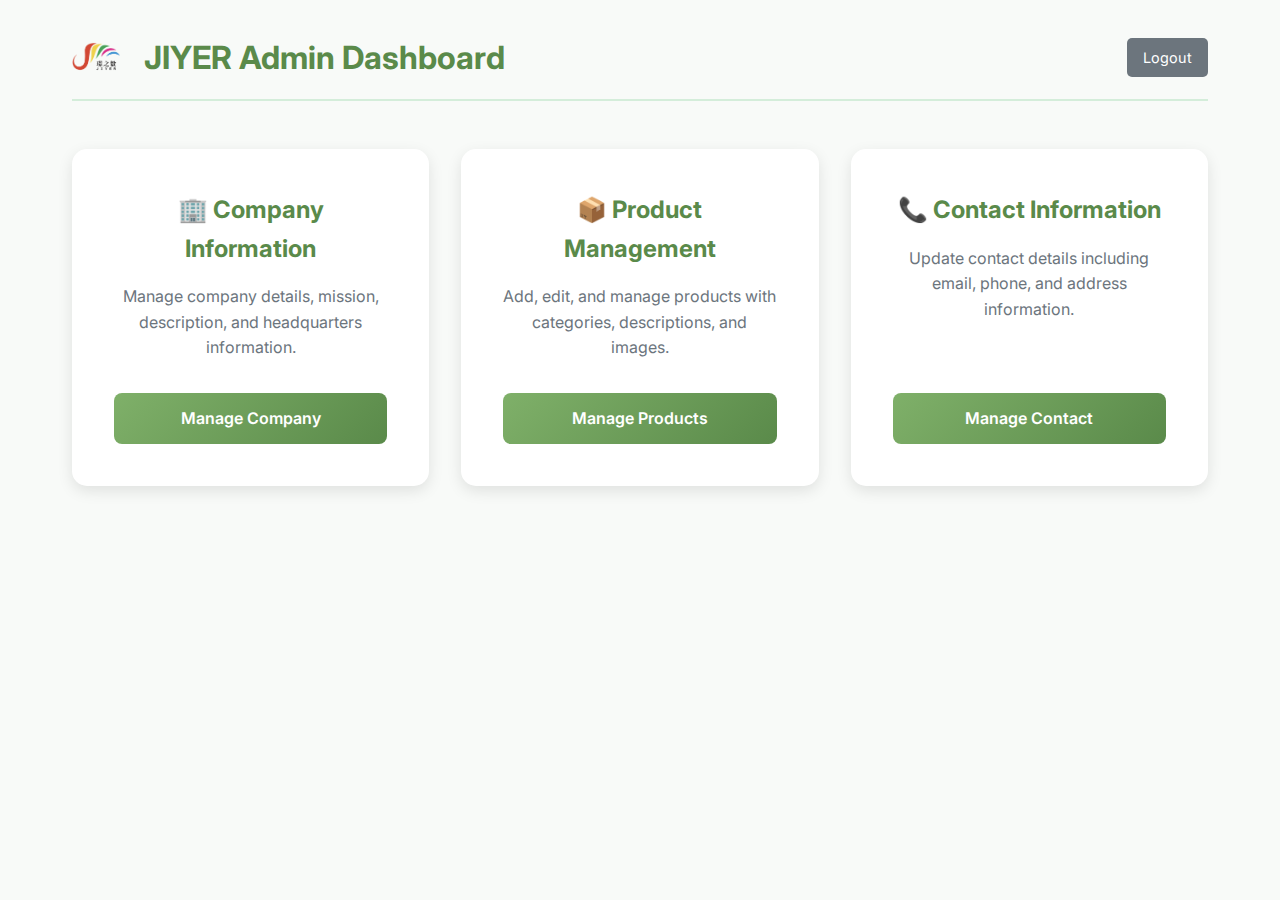
<file: templates/manage.html>
<!DOCTYPE html>
<html lang="en">
<head>
    <meta charset="UTF-8">
    <meta name="viewport" content="width=device-width, initial-scale=1.0">
    <title>JIYER Admin - Dashboard</title>
    <link rel="icon" type="image/png" href="/static/images/logo.png">
    <link href="https://fonts.googleapis.com/css2?family=Inter:wght@300;400;500;600;700&display=swap" rel="stylesheet">
    <link rel="stylesheet" href="/static/css/styles.css">
    <style>
        .admin-container {
            max-width: 1200px;
            margin: 0 auto;
            padding: 2rem;
        }
        
        .admin-header {
            display: flex;
            justify-content: space-between;
            align-items: center;
            margin-bottom: 3rem;
            padding-bottom: 1rem;
            border-bottom: 2px solid var(--lighter-green);
        }
        
        .admin-header h1 {
            color: var(--dark-green);
            margin: 0;
            display: flex;
            align-items: center;
            gap: 1rem;
        }
        
        .logout-btn {
            background: var(--gray);
            color: var(--white);
            padding: 0.5rem 1rem;
            border: none;
            border-radius: 5px;
            text-decoration: none;
            font-size: 0.9rem;
            transition: all 0.3s ease;
        }
        
        .logout-btn:hover {
            background: var(--dark-gray);
            transform: translateY(-2px);
        }
        
        .dashboard-grid {
            display: grid;
            grid-template-columns: repeat(auto-fit, minmax(350px, 1fr));
            gap: 2rem;
        }
        
        .dashboard-card {
            background: var(--white);
            padding: 2.5rem;
            border-radius: 15px;
            box-shadow: 0 5px 15px var(--shadow);
            text-align: center;
            transition: all 0.3s ease;
            cursor: pointer;
            border: 2px solid transparent;
            text-decoration: none;
            color: inherit;
            display: flex;
            flex-direction: column;
            height: 100%;
        }
        
        .dashboard-card:hover {
            transform: translateY(-5px);
            box-shadow: 0 10px 25px var(--shadow);
            border-color: var(--primary-green);
        }
        
        .dashboard-card h2 {
            color: var(--dark-green);
            margin-bottom: 1rem;
            display: flex;
            align-items: center;
            justify-content: center;
            gap: 0.5rem;
            font-size: 1.5rem;
        }
        
        .dashboard-card p {
            color: var(--gray);
            margin-bottom: 2rem;
            line-height: 1.6;
            flex: 1;
        }
        
        .dashboard-btn {
            background: linear-gradient(135deg, var(--primary-green), var(--dark-green));
            color: var(--white);
            padding: 0.8rem 2rem;
            border: none;
            border-radius: 8px;
            font-weight: 600;
            cursor: pointer;
            transition: all 0.3s ease;
            text-decoration: none;
            display: inline-block;
            margin-top: auto;
        }
        
        .dashboard-btn:hover {
            transform: translateY(-2px);
            box-shadow: 0 5px 15px var(--shadow);
        }
        
        @media (max-width: 768px) {
            .dashboard-grid {
                grid-template-columns: 1fr;
            }
            
            .admin-header {
                flex-direction: column;
                gap: 1rem;
                text-align: center;
            }
        }
    </style>
</head>
<body>
    <div class="admin-container">
        <div class="admin-header">
            <h1>
                <img src="/static/images/logo.png" alt="JIYER" style="height: 32px; width: auto; margin-right: 8px; vertical-align: middle; background: transparent;">
                JIYER Admin Dashboard
            </h1>
            <a href="/logout" class="logout-btn">Logout</a>
        </div>
        
        <div class="dashboard-grid">
            <!-- Company Information Card -->
            <a href="/manage/company" class="dashboard-card">
                <h2>🏢 Company Information</h2>
                <p>Manage company details, mission, description, and headquarters information.</p>
                <span class="dashboard-btn">Manage Company</span>
            </a>

            <!-- Product Management Card -->
            <a href="/manage/products" class="dashboard-card">
                <h2>📦 Product Management</h2>
                <p>Add, edit, and manage products with categories, descriptions, and images.</p>
                <span class="dashboard-btn">Manage Products</span>
            </a>

            <!-- Contact Information Card -->
            <a href="/manage/contact" class="dashboard-card">
                <h2>📞 Contact Information</h2>
                <p>Update contact details including email, phone, and address information.</p>
                <span class="dashboard-btn">Manage Contact</span>
            </a>
        </div>
    </div>
</body>
</html>
</file>
<file: static/css/styles.css>
/* Environmental Theme - Light Green Color Palette */
:root {
    --primary-green: #7fb069;
    --light-green: #a8d5ba;
    --lighter-green: #d4edda;
    --dark-green: #5a8a4a;
    --accent-green: #90ee90;
    --white: #ffffff;
    --light-gray: #f8faf8;
    --gray: #6c757d;
    --dark-gray: #343a40;
    --shadow: rgba(0, 0, 0, 0.1);
}

* {
    margin: 0;
    padding: 0;
    box-sizing: border-box;
}

body {
    font-family: 'Inter', sans-serif;
    background-color: var(--light-gray);
    color: var(--dark-gray);
    line-height: 1.6;
}

/* Navigation */
.navbar {
    background: linear-gradient(135deg, var(--primary-green), var(--dark-green));
    padding: 1rem 0;
    box-shadow: 0 2px 10px var(--shadow);
    position: fixed;
    top: 0;
    width: 100%;
    z-index: 1000;
}

.nav-container {
    max-width: 1200px;
    margin: 0 auto;
    padding: 0 2rem;
    display: flex;
    justify-content: space-between;
    align-items: center;
}

.logo {
    font-size: 1.8rem;
    font-weight: 700;
    color: var(--white);
    text-decoration: none;
    display: flex;
    align-items: center;
    gap: 0.5rem;
}

.logo-img {
    height: 40px;
    width: auto;
    /* Colorful logo with transparent background */
}

.footer-logo {
    height: 24px;
    width: auto;
    margin-right: 0.5rem;
    vertical-align: middle;
    /* Colorful logo with transparent background */
}

.nav-links {
    display: flex;
    list-style: none;
    gap: 2rem;
}

.nav-links a {
    color: var(--white);
    text-decoration: none;
    font-weight: 500;
    transition: all 0.3s ease;
    padding: 0.5rem 1rem;
    border-radius: 25px;
}

.nav-links a:hover {
    background-color: rgba(255, 255, 255, 0.2);
    transform: translateY(-2px);
}

.nav-links a.active {
    background-color: rgba(255, 255, 255, 0.3);
}

/* Main Content */
.main-content {
    margin-top: 80px;
    min-height: calc(100vh - 80px);
}

.container {
    max-width: 1200px;
    margin: 0 auto;
    padding: 2rem;
}

/* Hero Section */
.hero {
    background: linear-gradient(135deg, var(--lighter-green), var(--light-green));
    padding: 4rem 0;
    text-align: center;
    border-radius: 0 0 30px 30px;
    margin-bottom: 3rem;
}

.hero h1 {
    font-size: 3.5rem;
    font-weight: 700;
    color: var(--dark-green);
    margin-bottom: 1rem;
}

.hero p {
    font-size: 1.2rem;
    color: var(--gray);
    max-width: 600px;
    margin: 0 auto 2rem;
}

/* Cards */
.card {
    background: var(--white);
    border-radius: 15px;
    padding: 2rem;
    box-shadow: 0 5px 15px var(--shadow);
    transition: transform 0.3s ease, box-shadow 0.3s ease;
    margin-bottom: 2rem;
}

.card:hover {
    transform: translateY(-5px);
    box-shadow: 0 10px 25px var(--shadow);
}

.card h2 {
    color: var(--dark-green);
    margin-bottom: 1rem;
    font-size: 1.8rem;
}

.card h3 {
    color: var(--primary-green);
    margin-bottom: 0.5rem;
    font-size: 1.3rem;
}

/* Grid Layout */
.grid {
    display: grid;
    grid-template-columns: repeat(auto-fit, minmax(300px, 1fr));
    gap: 2rem;
    margin: 2rem 0;
}

/* Buttons */
.btn {
    background: linear-gradient(135deg, var(--primary-green), var(--dark-green));
    color: var(--white);
    padding: 0.8rem 2rem;
    border: none;
    border-radius: 25px;
    font-weight: 600;
    cursor: pointer;
    transition: all 0.3s ease;
    text-decoration: none;
    display: inline-block;
}

.btn:hover {
    transform: translateY(-2px);
    box-shadow: 0 5px 15px var(--shadow);
}

.btn-secondary {
    background: transparent;
    color: var(--primary-green);
    border: 2px solid var(--primary-green);
}

.btn-secondary:hover {
    background: var(--primary-green);
    color: var(--white);
}

/* Products */
.product-card {
    background: var(--white);
    border-radius: 15px;
    overflow: hidden;
    box-shadow: 0 5px 15px var(--shadow);
    transition: transform 0.3s ease;
}

.product-card:hover {
    transform: translateY(-5px);
}

.product-image {
    width: 100%;
    height: 200px;
    background: linear-gradient(135deg, var(--light-green), var(--lighter-green));
    display: flex;
    align-items: center;
    justify-content: center;
    font-size: 3rem;
    color: var(--dark-green);
}

.product-content {
    padding: 1.5rem;
}

.product-price {
    color: var(--primary-green);
    font-weight: 700;
    font-size: 1.2rem;
}

.product-features {
    list-style: none;
    margin-top: 1rem;
}

.product-features li {
    padding: 0.3rem 0;
    color: var(--gray);
}

.product-features li:before {
    content: "✓";
    color: var(--primary-green);
    font-weight: bold;
    margin-right: 0.5rem;
}

/* Contact Form */
.contact-form {
    background: var(--white);
    padding: 2rem;
    border-radius: 15px;
    box-shadow: 0 5px 15px var(--shadow);
}

.form-group {
    margin-bottom: 1.5rem;
}

.form-group label {
    display: block;
    margin-bottom: 0.5rem;
    color: var(--dark-gray);
    font-weight: 500;
}

.form-group input,
.form-group textarea {
    width: 100%;
    padding: 0.8rem;
    border: 2px solid var(--lighter-green);
    border-radius: 8px;
    font-size: 1rem;
    transition: border-color 0.3s ease;
}

.form-group input:focus,
.form-group textarea:focus {
    outline: none;
    border-color: var(--primary-green);
}

/* Footer */
.footer {
    background: linear-gradient(135deg, var(--dark-green), var(--primary-green));
    color: var(--white);
    padding: 3rem 0 1rem;
    margin-top: 4rem;
}

.footer-content {
    max-width: 1200px;
    margin: 0 auto;
    padding: 0 2rem;
    display: grid;
    grid-template-columns: repeat(auto-fit, minmax(250px, 1fr));
    gap: 2rem;
}

.footer-section h3 {
    margin-bottom: 1rem;
    color: var(--accent-green);
}

.footer-section p,
.footer-section a {
    color: var(--white);
    text-decoration: none;
    margin-bottom: 0.5rem;
    display: block;
}

.footer-section a:hover {
    color: var(--accent-green);
}

.footer-bottom {
    text-align: center;
    margin-top: 2rem;
    padding-top: 1rem;
    border-top: 1px solid rgba(255, 255, 255, 0.2);
}

/* Responsive Design */
@media (max-width: 768px) {
    .nav-links {
        flex-direction: column;
        gap: 1rem;
    }
    
    .hero h1 {
        font-size: 2.5rem;
    }
    
    .container {
        padding: 1rem;
    }
    
    .grid {
        grid-template-columns: 1fr;
    }
}

/* Loading Animation */
.loading {
    display: flex;
    justify-content: center;
    align-items: center;
    height: 200px;
}

.spinner {
    border: 4px solid var(--lighter-green);
    border-top: 4px solid var(--primary-green);
    border-radius: 50%;
    width: 40px;
    height: 40px;
    animation: spin 1s linear infinite;
}

@keyframes spin {
    0% { transform: rotate(0deg); }
    100% { transform: rotate(360deg); }
}

/* Success/Error Messages */
.message {
    padding: 1rem;
    border-radius: 8px;
    margin: 1rem 0;
}

.success {
    background-color: var(--lighter-green);
    color: var(--dark-green);
    border: 1px solid var(--primary-green);
}

.error {
    background-color: #ffe6e6;
    color: #d32f2f;
    border: 1px solid #f44336;
}

/* Product Styles */
.category-filter {
    display: flex;
    gap: 1rem;
    margin-bottom: 2rem;
    flex-wrap: wrap;
}

.filter-btn {
    background: var(--white);
    color: var(--dark-gray);
    border: 2px solid var(--lighter-green);
    padding: 0.5rem 1rem;
    border-radius: 25px;
    cursor: pointer;
    transition: all 0.3s ease;
    font-weight: 500;
}

.filter-btn:hover,
.filter-btn.active {
    background: var(--primary-green);
    color: var(--white);
    border-color: var(--primary-green);
}

.products-grid {
    display: grid;
    grid-template-columns: repeat(auto-fill, minmax(300px, 1fr));
    gap: 2rem;
    margin: 2rem 0;
}

.product-card {
    background: var(--white);
    border-radius: 15px;
    overflow: hidden;
    box-shadow: 0 5px 15px var(--shadow);
    transition: transform 0.3s ease;
}

.product-card:hover {
    transform: translateY(-5px);
}

.product-image {
    width: 100%;
    height: 200px;
    overflow: hidden;
    position: relative;
}

.product-image img {
    width: 100%;
    height: 100%;
    object-fit: contain;
    background: var(--lighter-green);
}

.placeholder-image {
    width: 100%;
    height: 100%;
    background: linear-gradient(135deg, var(--light-green), var(--lighter-green));
    display: flex;
    align-items: center;
    justify-content: center;
    font-size: 3rem;
    color: var(--dark-green);
}

.product-content {
    padding: 1.5rem;
}

.product-code {
    color: var(--primary-green);
    font-weight: 600;
    margin: 0.5rem 0;
}

.product-category {
    color: var(--gray);
    font-size: 0.9rem;
    margin-bottom: 1rem;
}

.product-description {
    color: var(--dark-gray);
    line-height: 1.6;
    margin-bottom: 1.5rem;
}

.no-products {
    text-align: center;
    padding: 3rem;
    color: var(--gray);
}

/* Product Detail Styles */
.product-detail {
    display: grid;
    grid-template-columns: 1fr 1fr;
    gap: 3rem;
    margin: 2rem 0;
}

.product-images {
    display: flex;
    flex-direction: column;
    gap: 1rem;
}

.main-image {
    width: 100%;
    height: 400px;
    border-radius: 15px;
    overflow: hidden;
}

.main-image img {
    width: 100%;
    height: 100%;
    object-fit: contain;
    background: var(--lighter-green);
}

.image-gallery {
    display: grid;
    grid-template-columns: repeat(auto-fit, minmax(100px, 1fr));
    gap: 1rem;
}

.image-gallery img {
    width: 100%;
    height: 100px;
    object-fit: contain;
    border-radius: 8px;
    cursor: pointer;
    transition: transform 0.3s ease;
    background: var(--lighter-green);
}

.image-gallery img:hover {
    transform: scale(1.05);
}

.product-info {
    padding: 2rem;
    background: var(--white);
    border-radius: 15px;
    box-shadow: 0 5px 15px var(--shadow);
}

.product-meta {
    margin: 1.5rem 0;
}

.product-meta p {
    margin: 0.5rem 0;
    color: var(--dark-gray);
}

.product-description h3 {
    color: var(--dark-green);
    margin-bottom: 1rem;
}

@media (max-width: 768px) {
    .product-detail {
        grid-template-columns: 1fr;
    }
    
    .category-filter {
        justify-content: center;
    }
    
    .products-grid {
        grid-template-columns: 1fr;
    }
}
</file>
